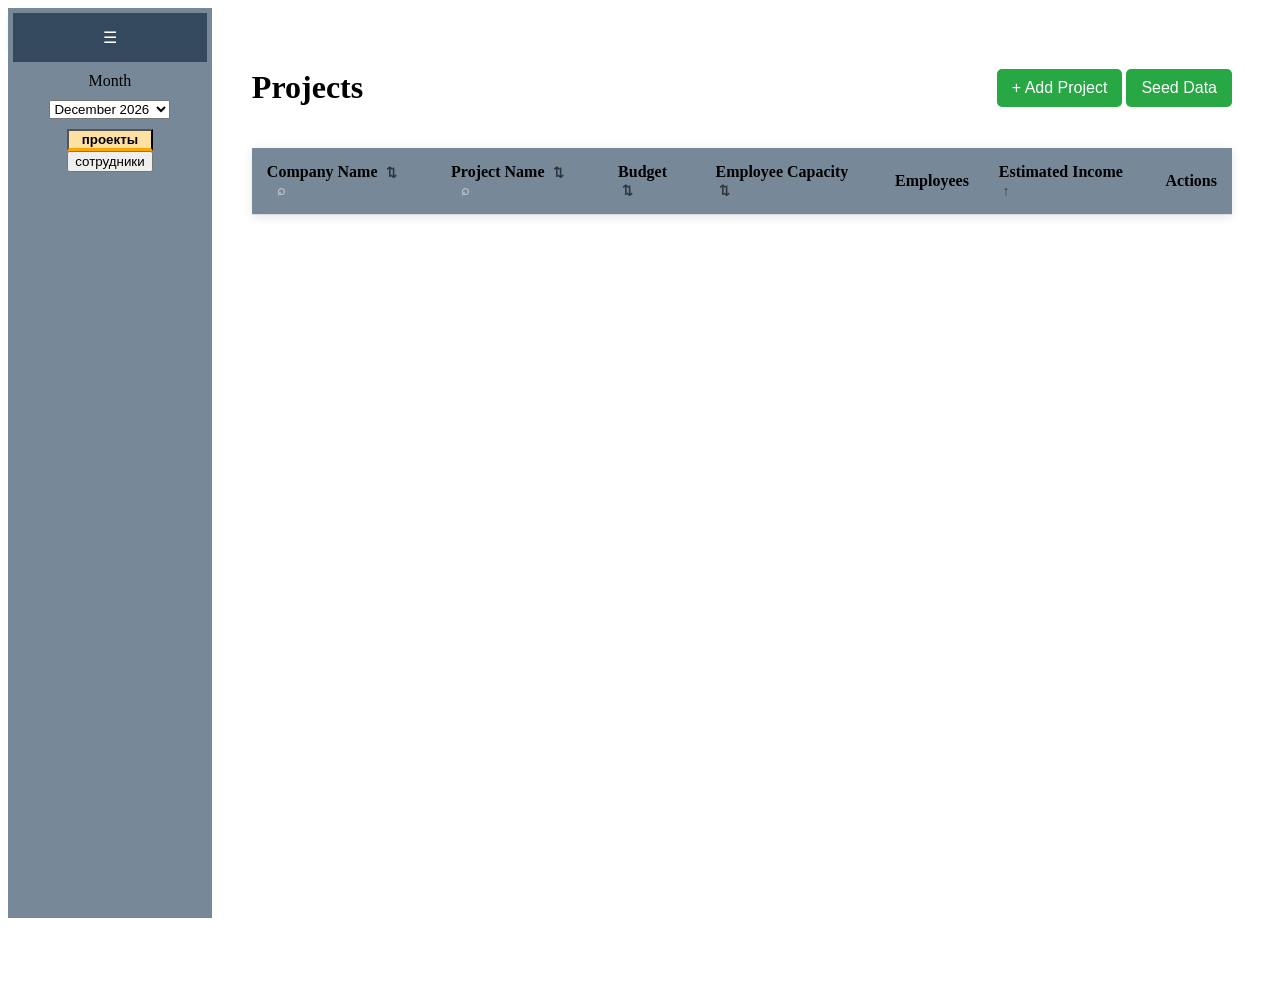
<file: dashbord_project/index.html>
<!DOCTYPE html>
<html lang="en">
<head>
    <meta charset="UTF-8">
    <meta name="viewport" content="width=device-width, initial-scale=1.0">
    <title>Document</title>
    <link rel="stylesheet" href="./style.css">
    <script src="./project.js" defer></script>
</head>
<body>
    <button id="side">→</button>
    <div id="sidebar" class="">
        <button id="tregle">☰</button>
        <label for="month-select">Month</label>
<select id="month-select"></select>
        <div class="proemp" >
            <button id="projectbtn">проекты</button>
            <button id="employersbtn">сотрудники</button>

        </div>
    </div>

    <div id="main">
    <div id="projectPage" class="hidden">
        <div class="content-header">
            <h1>Projects</h1>
            <div>
                <button id="addprjbtn" class="add-btn">+ Add Project</button>
                <button id="seed-data-btn" class="add-btn">Seed Data</button>
            </div>
        </div>
        <table id="projects-table">
                <thead>
                    <tr>
                        <th id="sort-company" class="sortable filterable" data-sort="company">
                            Company Name
                            <span class="sort-icon">⇅</span>
                            <span class="filter-icon" title="Filter">⌕</span>
                        </th>
                        <th id="sort-project-name" class="sortable filterable" data-sort="projectName" data-filter="projectName">
                            Project Name
                            <span class="sort-icon">⇅</span>
                            <span class="filter-icon" title="Filter">⌕</span>
                        </th>
                        <th id="sort-budget" class="sortable" data-sort="budget">Budget <span class="sort-icon">⇅</span></th>
                        <th id="sort-capacity" class="sortable" data-sort="employeeCapacity">Employee Capacity <span class="sort-icon">⇅</span></th>
                        <th>Employees</th>
                        <th id="sort-income" class="sortable sorted" data-sort="estimatedIncome">Estimated Income <span class="sort-icon">↑</span></th>
                        <th>Actions</th>
                    </tr>
                </thead>
                <tbody id="projectTable"></tbody>
            </table>
    </div>

    <div id="employersPage" class="hidden" >
            <div class="content-header">
                <h1>Employees</h1>
                <button id="add-employee-btn" class="add-btn">+ Add Employee</button>
            </div>
            <div id="employee-filters-container" class="filters-container"></div>
            <table id="employees-table">
                <thead>
                    <tr>
                        <th id="sort-emp-name" class="sortable filterable" data-sort="name" data-filter="name">
                            Name
                            <span class="sort-icon">⇅</span>
                            <span class="filter-icon" title="Filter">⌕</span>
                        </th>
                        <th id="sort-emp-surname" class="sortable filterable" data-sort="surname" data-filter="surname">
                            Surname
                            <span class="sort-icon">⇅</span>
                            <span class="filter-icon" title="Filter">⌕</span>
                        </th>
                        <th id="sort-emp-age" class="sortable" data-sort="age">Age <span class="sort-icon">⇅</span></th>
                        <th id="sort-emp-position" class="sortable filterable" data-sort="position" data-filter="position">
                            Position
                            <span class="sort-icon">⇅</span>
                            <span class="filter-icon" title="Filter">⌕</span>
                        </th>
                        <th id="sort-emp-salary" class="sortable" data-sort="salary">Salary <span class="sort-icon">⇅</span></th>
                        <th id="sort-emp-payment" class="sortable" data-sort="estimatedPayment">Estimated Payment <span class="sort-icon">⇅</span></th>
                        <th id="sort-emp-project" class="sortable filterable" data-sort="projectId" data-filter="projectId">
                            Project
                            <span class="sort-icon">⇅</span>
                            <span class="filter-icon" title="Filter">⌕</span>
                        </th>
                        <th id="sort-emp-income" class="sortable" data-sort="projectedIncome">Projected Income <span class="sort-icon">⇅</span></th>
                        <th>Actions</th>
                    </tr>
                </thead>
                <tbody id="emptable"></tbody>
            </table>
        </div>

 <div id="add-employee-panel" class="side-panel-right shrink hidden">
        <h2>Add New Employee</h2>
        <form id="add-employee-form">
            <div class="field">
            <label for="name">Name: *</label>
            <input type="text" id="name" name="name" required="" minlength="3" pattern="[A-Za-z\s]+" title="Name must be at least 3 characters and contain only letters">
            <span class="error-message" id="name-error">Name must be at least 3 characters and contain only
                letters</span>
                </div>

            <label for="surname">Surname: *</label>
            <div class="field">
            <input type="text" id="surname" name="surname" required="" minlength="3" pattern="[A-Za-z\s]+" title="Surname must be at least 3 characters and contain only letters">
            <span class="error-message" id="surname-error">Surname must be at least 3 characters and contain only
                letters</span>
            </div>

            <label for="dob">Date of Birth: *</label>
            <div class="field">
            <input type="date" id="dob" name="dob" required="" title="Date of birth is required">
            <span class="error-message" id="dob-error">You must be at least 18 years old</span>
            </div>
            <label for="position">Position: *</label>
            <div class="field">
            <select id="position" name="position" required="">
                <option value="">Select position</option>
                <option value="Junior">Junior</option>
                <option value="Middle">Middle</option>
                <option value="Senior">Senior</option>
                <option value="Lead">Lead</option>
                <option value="Architect">Architect</option>
                <option value="BO">BO</option>
            </select>
            <span class="error-message" id="position-error">Please select a position</span>
            </div>
            <label for="salary">Salary: *</label>
            <div class="field">
            <input type="number" id="salary" name="salary" required="" min="0.01" step="0.01" title="Salary must be greater than 0">
            <span class="error-message" id="salary-error">Salary must be greater than 0</span>
            </div>
            <div class="form-buttons">
                <button type="submit" id="add-btn-form" disabled="">Add</button>
                <button type="button" id="cancel-btn-form">Cancel</button>
            </div>
        </form>
    </div>

    <div id="add-project-panel" class="side-panel-right shrink hidden">
        <h2>Add New Project</h2>
        <form id="add-project-form">
            <label for="project-name">Project Name: *</label>
            <input type="text" id="project-name" name="project-name" required="" minlength="3" pattern="[A-Za-z0-9\s]+" title="Project name must be at least 3 characters">
            <span class="error-message" id="project-name-error">Project name must be at least 3 characters</span>

            <label for="company-name">Company Name: *</label>
            <input type="text" id="company-name" name="company-name" required="" minlength="2" pattern="[A-Za-z0-9\s]+" title="Company name must be at least 2 characters">
            <span class="error-message" id="company-name-error">Company name must be at least 2 characters</span>

            <label for="project-budget">Budget: *</label>
            <input type="number" id="project-budget" name="project-budget" required="" min="0.01" step="0.01" title="Budget must be greater than 0">
            <span class="error-message" id="project-budget-error">Budget must be greater than 0</span>

            <label for="employee-capacity">Employee Capacity: *</label>
            <input type="number" id="employee-capacity" name="employee-capacity" required="" min="1" step="1" title="Employee capacity must be at least 1">
            <span class="error-message" id="employee-capacity-error">Employee capacity must be at least 1</span>

            <div class="form-buttons">
                <button type="submit" id="add-project-btn-form" disabled="">Add</button>
                <button type="button" id="cancel-project-btn-form">Cancel</button>
            </div>
        </form>
    </div>
    </div>
    
    
    
</body>
</html>
</file>
<file: dashbord_project/style.css>
body{
    display: flex;
}
#sidebar{
    background-color: lightslategray;
    width: 250px;
     height: 100vh;
    overflow: hidden;
    display: flex;
    text-align: center;
    align-items: center;
    flex-direction: column;
transition: width 0.3s;
position: relative;
padding: 5px;
gap: 10px;

}
#tregle{
    background-color: #34495e;
    color: #fff;
    border: none;
    padding: 15px;
    cursor: pointer;
    margin: 0;
    text-align: center;
    font-size: 1em;
    width: 100%;
}
#sidebar.shrink {
    width: 0;
}
#sidebar.hidden{
    display: none;
}
#side{
    position: fixed;
    top: 10px;
    left: 10px;
    z-index: 0;
    background-color: #3498db;
    color: #fff;
    border: none;
    padding: 10px 15px;
    cursor: pointer;
    font-size: 1.2em;
    border-radius: 5px;
    box-shadow: 0 2px 5px #0003;
}
.proemp{
    
    display: flex;
    flex-direction: column;
    text-align: center;
    max-width: 100px;
}
#main{
    display: block;
    max-width: auto;
    width: 100%;
    height: 100vh;
    flex-grow: 1;
    overflow-y: auto;
    padding: 40px;
}
#projectPage{
    
   

}
#projectPage.hidden{
    display: none;
}
#employersPage.hidden{
    display: none;
}
.content-header{
    display: flex;
    align-items: center;
    justify-content: space-between;
}
.tab-active {
    background-color: #ffe0a3;
    border-bottom: 3px solid orange;
    font-weight: bold;
}
table{
background-color: lightslategray;
    width: 100%;
    border-collapse: collapse;
    margin-top: 20px;
    box-shadow: 0 2px 10px #0000001a;
}
th.sortable {
    cursor: pointer;
    user-select: none;
    transition: background-color 0.2s;
}
tbody {
    display: table-row-group;
    vertical-align: middle;
    unicode-bidi: isolate;
    border-color: inherit;
}

th, td {
    text-align: left;
    padding: 15px;
    border-bottom: 1px solid rgb(221, 221, 221);
}
.delete-btn, .unassign-action-btn,.delete-emp-btn{
    background-color: rgb(231, 76, 60);
    color: rgb(255, 255, 255);
    cursor: pointer;
    font-size: 0.9em;
    border-width: initial;
    border-style: none;
    border-color: initial;
    border-image: initial;
    padding: 6px 12px;
    border-radius: 4px;
    transition: background-color 0.2s;
}
.filter-icon {
    
    border-collapse: collapse;
    color: #fff;
    text-align: left;
    user-select: none;
    margin-left: 5px;
    font-size: .9em;
    opacity: .5;
    cursor: pointer;
    padding: 2px 5px;
    border-radius: 3px;
}
.sort-icon {
    margin-left: 5px;
    font-size: .8em;
    opacity: .6;
}
.side-panel-right{
    font-family: Segoe UI,Tahoma,Geneva,Verdana,sans-serif;
    position: fixed;
    top: 0;
    right: 0;
    width: 350px;
    height: 100%;
    background-color: #fff;
    box-shadow: -2px 0 10px #0000001a;
    transition: transform .3s ease,visibility .3s ease,opacity .3s ease,width 0.3s ease;
    z-index: 1001;
    padding: 20px;
    overflow-y: auto;
    visibility: visible;
    opacity: 1;
}
form {
    display: block;
    margin-top: 0em;
    unicode-bidi: isolate;
}
form label {
    display: block;
    margin-top: 15px;
    color: #34495e;
}
#add-project-panel.shrink {
    width: 0;
     padding: 0;
}
#add-project-panel.no-transition {
    transition: none !important;
}
#add-project-panel.hidden{
    display: none;
}

#add-employee-panel.shrink {
    width: 0;
     padding: 0;
}
#add-employee-panel.no-transition {
    transition: none !important;
}
#add-employee-panel.hidden{
    display: none;
}
.editable-position::after, .editable-salary::after {
    content: "✎";
    opacity:1;
    margin-left: 8px;
    font-size: 0.85em;
    color: black;
    transition: opacity 0.2s;
    cursor: pointer;
}
.editable-cell {
    position: relative;
}

.edit-input {
    position: absolute;
    inset: 0;
    width: 100%;
    height: 100%;
    border: none;
    outline: none;
    background: transparent;
    font: inherit;
    padding: 0;
    margin: 0;
}

.editing .text-value {
    visibility: hidden;
}

.add-btn {
    background-color: rgb(40, 167, 69);
    color: rgb(255, 255, 255);
    cursor: pointer;
    font-size: 1em;
    border-width: initial;
    border-style: none;
    border-color: initial;
    border-image: initial;
    padding: 10px 15px;
    border-radius: 5px;
    transition: background-color 0.2s;
}
.minus{
    color: red;
}
.input-error {
    border: 1px solid #e74c3c !important;
    background: rgba(231, 76, 60, 0.1);
}

.error-message {
    color: #e74c3c;
    font-size: 0.75rem;
    margin-top: 2px;
    padding-left: 2px;
}
th.sorted-asc  { background-color: #e8f4fd; }
th.sorted-desc { background-color: #fde8e8; }
.sort-icon { font-size: 0.8em; margin-left: 4px; opacity: 0.6; }
</file>
